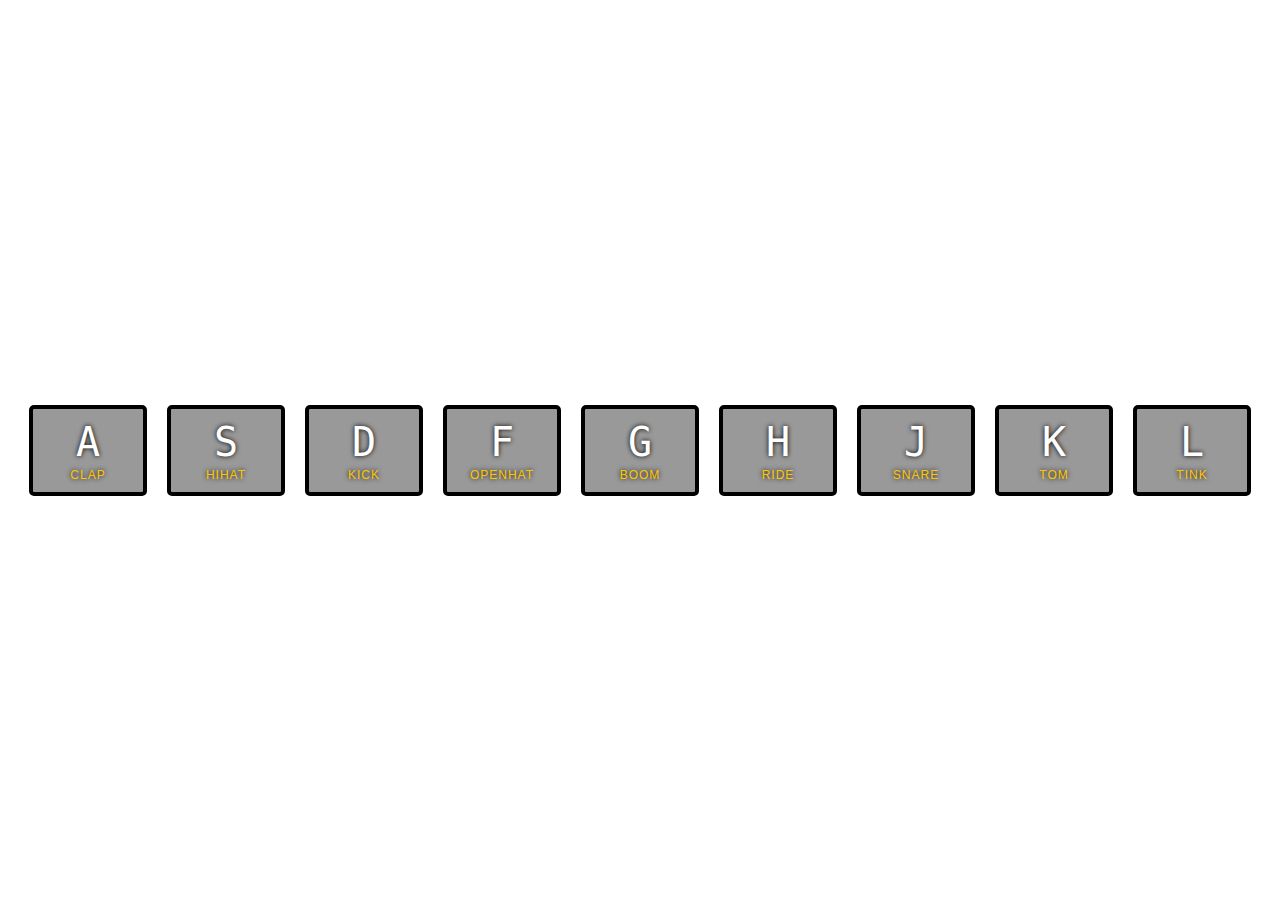
<file: 01- Drum Kit/index.html>
<!DOCTYPE html>
<html lang="en">

<head>
    <meta charset="UTF-8">
    <title>JS Drum Kit</title>
    <link rel="stylesheet" href="style.css">
</head>

<body>


    <div class="keys">
        <div data-key="65" class="key">
            <kbd>A</kbd>
            <span class="sound">clap</span>
        </div>
        <div data-key="83" class="key">
            <kbd>S</kbd>
            <span class="sound">hihat</span>
        </div>
        <div data-key="68" class="key">
            <kbd>D</kbd>
            <span class="sound">kick</span>
        </div>
        <div data-key="70" class="key">
            <kbd>F</kbd>
            <span class="sound">openhat</span>
        </div>
        <div data-key="71" class="key">
            <kbd>G</kbd>
            <span class="sound">boom</span>
        </div>
        <div data-key="72" class="key">
            <kbd>H</kbd>
            <span class="sound">ride</span>
        </div>
        <div data-key="74" class="key">
            <kbd>J</kbd>
            <span class="sound">snare</span>
        </div>
        <div data-key="75" class="key">
            <kbd>K</kbd>
            <span class="sound">tom</span>
        </div>
        <div data-key="76" class="key">
            <kbd>L</kbd>
            <span class="sound">tink</span>
        </div>
    </div>

    <audio data-key="65" src="sounds/clap.wav"></audio>
    <audio data-key="83" src="sounds/hihat.wav"></audio>
    <audio data-key="68" src="sounds/kick.wav"></audio>
    <audio data-key="70" src="sounds/openhat.wav"></audio>
    <audio data-key="71" src="sounds/boom.wav"></audio>
    <audio data-key="72" src="sounds/ride.wav"></audio>
    <audio data-key="74" src="sounds/snare.wav"></audio>
    <audio data-key="75" src="sounds/tom.wav"></audio>
    <audio data-key="76" src="sounds/tink.wav"></audio>
    <script type="text/javascript" src="app.js"></script>
</body>

</html>
</file>
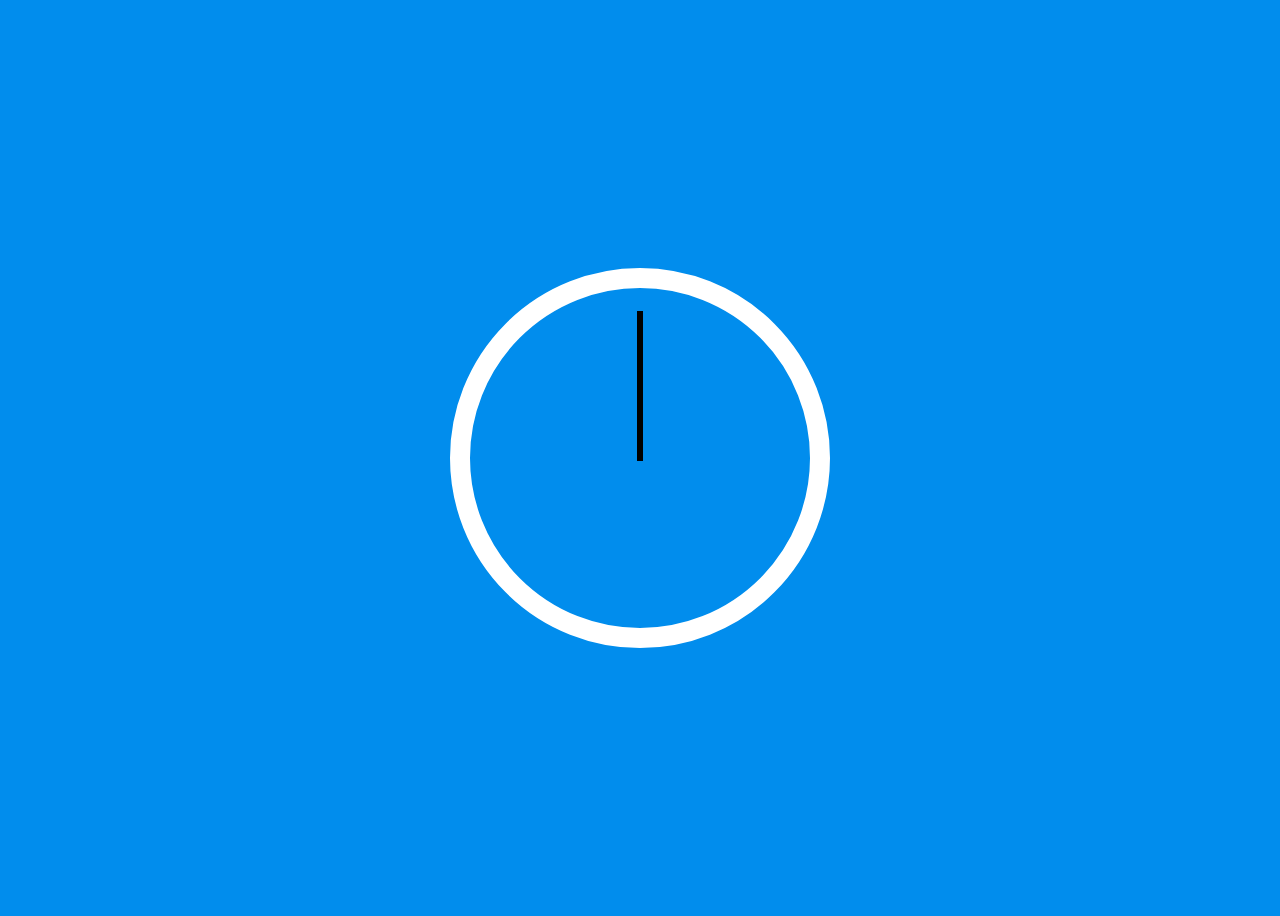
<file: 02- Clock/index.html>
<!DOCTYPE html>
<html lang="en">

<head>
    <meta charset="UTF-8">
    <title>JS Drum Kit</title>
    <link rel="stylesheet" href="style.css">
</head>

<body>
    <div class="clock">
        <div class="clock-face">
            <div class="hand hour-hand"></div>
            <div class="hand min-hand"></div>
            <div class="hand second-hand"></div>
        </div>
    </div>
    <script type="text/javascript" src="app.js"></script>
</body>

</html>
</file>
<file: 01- Drum Kit/style.css>
html {
  font-size: 10px;
  background:url(http://i.imgur.com/b9r5sEL.jpg) bottom center;
  background-size: cover;
}
body,html {
  margin: 0;
  padding: 0;
  font-family: sans-serif;
}

.keys {
  display:flex;
  flex:1;
  min-height:100vh;
  align-items: center;
  justify-content: center;
}

.key {
  border:4px solid black;
  border-radius:5px;
  margin:1rem;
  font-size: 1.5rem;
  padding:1rem .5rem;
  transition:all .07s;
  width:100px;
  text-align: center;
  color:white;
  background:rgba(0,0,0,0.4);
  text-shadow:0 0 5px black;
}

.playing {
  transform:scale(1.1);
  border-color:#ffc600;
  box-shadow: 0 0 10px #ffc600;
}

kbd {
  display: block;
  font-size: 40px;
}

.sound {
  font-size: 1.2rem;
  text-transform: uppercase;
  letter-spacing: 1px;
  color:#ffc600;
}
</file>
<file: 02- Clock/style.css>
html {
  background:#018DED url(http://unsplash.it/1500/1000?image=881&blur=50);
  background-size:cover;
  font-family:'helvetica neue';
  text-align: center;
  font-size: 10px;
}

body {
  font-size: 2rem;
  display:flex;
  flex:1;
  min-height: 100vh;
  align-items: center;
}

.clock {
  width: 30rem;
  height: 30rem;
  border: white 20px solid;
  border-radius: 50%;
  margin: 50px auto;
  padding: 2rem;
  position: relative;
}

.clock-face {  
  position: relative;
  width: 100%;
  height: 100%;
}

.hand {
  width:50%;
  height:6px;
  background:black;
  position: absolute;
  top: 50%;
  transform-origin: 100%;
  transform: rotate(90deg);
  transition: all 0.05s;
  transition-timing-function: ease-in-out
}
</file>
